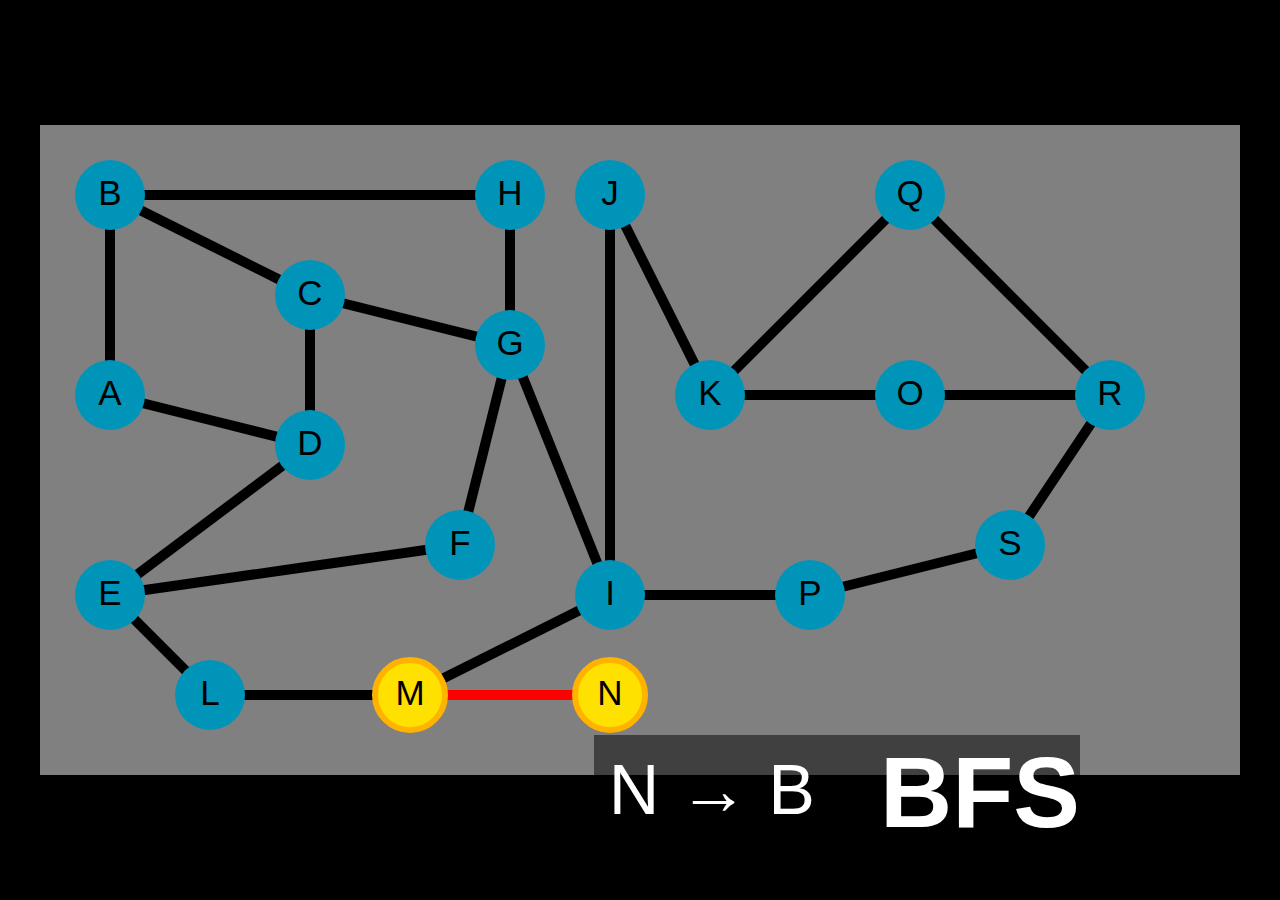
<file: animations/BFS/index.html>
<!DOCTYPE html>
<html>
  <head>
    <meta charset="UTF-8" />
    <meta name="viewport" content="width=device-width, initial-scale=1.0" />
    <link rel="stylesheet" href="style.css" />
    <title>BFS animation</title>
  </head>
  <body>
    <svg width="1200" height="650"></svg>

    <div id="labelContainer">
      <p id="current"></p>
      <p id="AlgorithmLabel">BFS</p>
    </div>

    <script src="d3.v7.min.js"></script>
    <script src="Graph.js"></script>
    <script src="script.js"></script>
  </body>
</html>
</file>
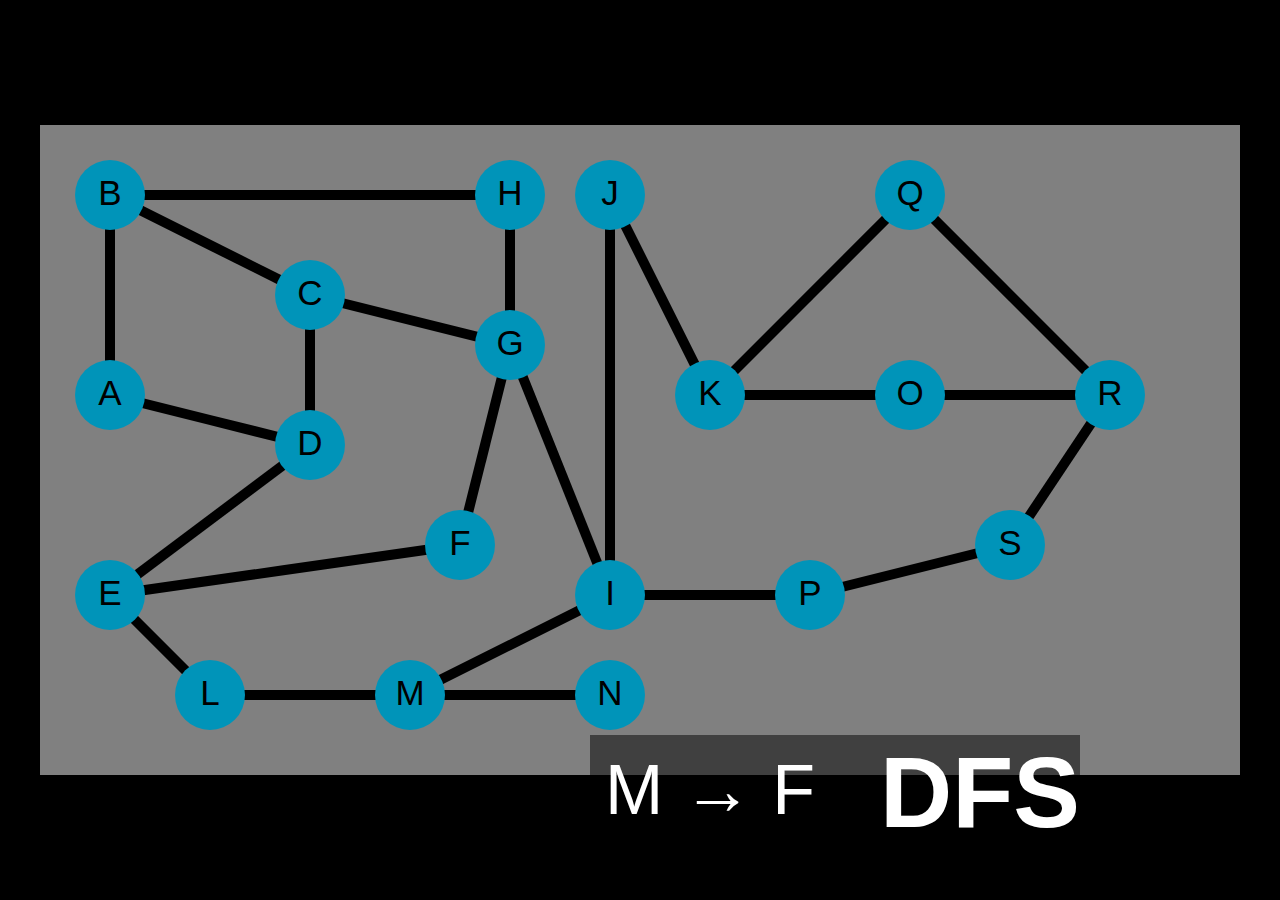
<file: animations/DFS/index.html>
<!DOCTYPE html>
<html>
  <head>
    <meta charset="UTF-8" />
    <meta name="viewport" content="width=device-width, initial-scale=1.0" />
    <link rel="stylesheet" href="style.css" />
    <title>DFS animation</title>
  </head>
  <body>
    <svg width="1200" height="650"></svg>

    <div id="labelContainer">
      <p id="current"></p>
      <p id="AlgorithmLabel">DFS</p>
    </div>

    <script src="d3.v7.min.js"></script>
    <script src="Graph.js"></script>
    <script src="script.js"></script>
  </body>
</html>
</file>
<file: animations/BFS/style.css>
body {
  background-color: black;
}

.link {
  fill: none;
  stroke: black;
  stroke-width: 10;
  transition: stroke 200ms;
}

.NODE {
  stroke-width: 6;
}

.NodeCircle {
  fill: rgb(0, 148, 185);
}

circle.NodeCircle {
  transition: fill 200ms;
}

.visited circle.NodeCircle {
  fill: rgb(255, 225, 0);
}

.NODE.visited {
  fill: none;
  stroke: rgb(255, 179, 0);
}

.NODE.visited text {
  /* Add styles for the text when its parent node has the class '.visited' */
  stroke: none;
  fill: black; /* Change the text color when visited */
  transition: fill 400ms;
}

.keepHL.highlighted {
  stroke: red;
}

.keepHL {
  stroke: rgb(102, 0, 255);
}

.keepHL.FinalPath {
  stroke: rgb(140, 255, 0);
}

svg {
  position: absolute;
  top: 50%;
  left: 50%;
  transform: translateX(-50%) translateY(-50%);
  background-color: gray;
  border: 5px solid black;
}

p#current {
  width: fit-content;
  height: fit-content;
  padding: 15px;
  font-size: 70px;
  color: white;
  font-family: Arial;
  margin: 0;
}

p#AlgorithmLabel {
  color: white;
  font-size: 100px;
  font-weight: 700;
  font-family: Arial;
  padding: 0;
  margin: 0;
  margin-left: 50px;
}

div#labelContainer {
  background-color: rgba(0, 0, 0, 0.5);
  position: absolute;
  bottom: 50px;
  right: 200px;
  display: flex;
  flex-direction: row;
  justify-content: center;
}
</file>
<file: animations/DFS/style.css>
body {
  background-color: black;
}

.link {
  fill: none;
  stroke: black;
  stroke-width: 10;
  transition: stroke 200ms;
}

.NODE {
  stroke-width: 6;
}

.NodeCircle {
  fill: rgb(0, 148, 185);
}

circle.NodeCircle {
  transition: fill 200ms;
}

.visited circle.NodeCircle {
  fill: rgb(255, 225, 0);
}

.NODE.visited {
  fill: none;
  stroke: rgb(255, 179, 0);
}

.NODE.visited text {
  /* Add styles for the text when its parent node has the class '.visited' */
  stroke: none;
  fill: black; /* Change the text color when visited */
  transition: fill 400ms;
}

.keepHL.highlighted {
  stroke: red;
}

.keepHL {
  stroke: rgb(102, 0, 255);
}

.keepHL.FinalPath {
  stroke: rgb(140, 255, 0);
}

svg {
  position: absolute;
  top: 50%;
  left: 50%;
  transform: translateX(-50%) translateY(-50%);
  background-color: gray;
  border: 5px solid black;
}

p#current {
  width: fit-content;
  height: fit-content;
  padding: 15px;
  font-size: 70px;
  color: white;
  font-family: Arial;
  margin: 0;
}

p#AlgorithmLabel {
  color: white;
  font-size: 100px;
  font-weight: 700;
  font-family: Arial;
  padding: 0;
  margin: 0;
  margin-left: 50px;
}

div#labelContainer {
  background-color: rgba(0, 0, 0, 0.5);
  position: absolute;
  bottom: 50px;
  right: 200px;
  display: flex;
  flex-direction: row;
  justify-content: center;
}
</file>
